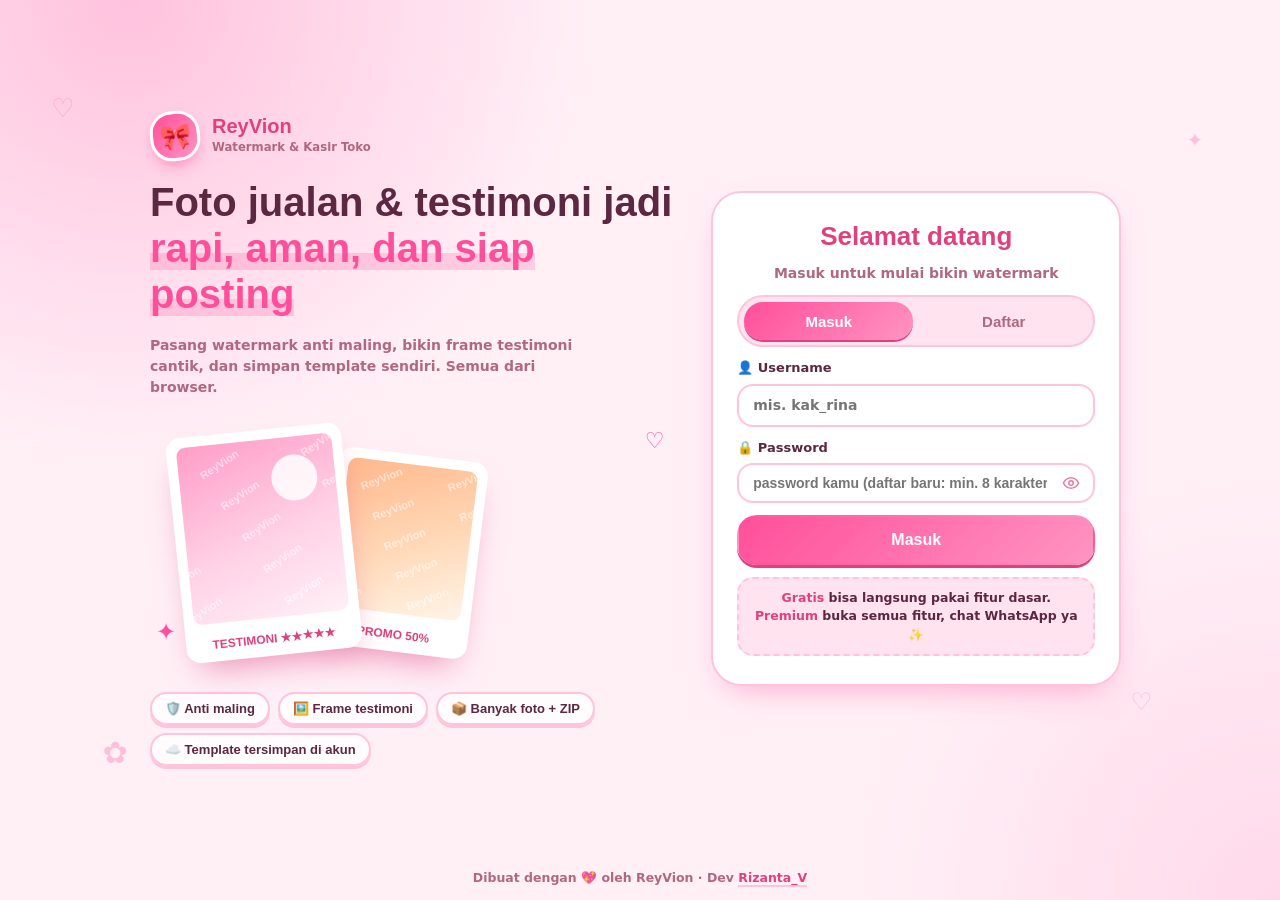
<file: watermark.html>
<!DOCTYPE html>
<html lang="id">
<head>
<meta charset="utf-8">
<meta name="viewport" content="width=device-width, initial-scale=1, viewport-fit=cover">
<meta http-equiv="Content-Security-Policy" content="default-src 'self'; script-src 'self' 'unsafe-inline' https://cdn.jsdelivr.net; style-src 'self' 'unsafe-inline' https://fonts.googleapis.com; font-src https://fonts.gstatic.com data:; img-src 'self' data: blob:; media-src 'self' blob:; connect-src 'self' https://script.google.com https://script.googleusercontent.com; object-src 'none'; base-uri 'self'; form-action 'self'">
<meta name="theme-color" content="#ff7eb6">
<link rel="icon" href="data:image/svg+xml,%3Csvg xmlns=%27http://www.w3.org/2000/svg%27 viewBox=%270 0 100 100%27%3E%3Ctext y=%27.9em%27 font-size=%2790%27%3E%F0%9F%8E%80%3C/text%3E%3C/svg%3E">
<title>Watermark · ReyVion</title>
<link rel="preconnect" href="https://fonts.googleapis.com">
<link rel="preconnect" href="https://fonts.gstatic.com" crossorigin>
<link href="https://fonts.googleapis.com/css2?family=Fredoka:wght@400;600;700&family=Nunito:wght@600;700;800&family=Pacifico&family=Lobster&family=Bangers&family=Caveat:wght@700&family=Dancing+Script:wght@700&family=Montserrat:wght@700&family=Playfair+Display:wght@700&family=Baloo+2:wght@700&family=Permanent+Marker&family=Oswald:wght@600&family=Chewy&family=Righteous&family=Satisfy&display=swap" rel="stylesheet">
<link rel="stylesheet" href="style.css">
<link rel="stylesheet" href="auth.css">
<link rel="stylesheet" href="theme.css">
<link rel="stylesheet" href="announce.css">
<link rel="stylesheet" href="ios-fix.css">
<link rel="stylesheet" href="help.css">
<script src="theme.js"></script>
</head>
<body class="gated">
<div class="blob b1"></div><div class="blob b2"></div>
<div class="deco" aria-hidden="true"><i>♡</i><i>✦</i><i>✿</i><i>♡</i><i>✦</i><i>♡</i></div>

<div class="app">
  <header class="top">
    <div class="mark" id="hLogo"></div>
    <div class="ttl"><h1>ReyVion</h1><p>Watermark &amp; Frame</p></div>
    <div class="hb">
      <button class="ib" id="un" data-i="undo" aria-label="Undo (Ctrl+Z)" title="Undo (Ctrl+Z)" disabled></button>
      <button class="ib" id="re" data-i="redo" aria-label="Redo (Ctrl+Y)" title="Redo (Ctrl+Y)" disabled></button>
      <button class="ib" id="th" aria-label="Tema & pengaturan" title="Tema & pengaturan"><svg class="svi" viewBox="0 0 24 24" fill="none" stroke="currentColor" stroke-width="2" stroke-linecap="round" stroke-linejoin="round" aria-hidden="true" focusable="false"><circle cx="13.5" cy="6.5" r="1" fill="currentColor" stroke="none"/><circle cx="17.5" cy="10.5" r="1" fill="currentColor" stroke="none"/><circle cx="8.5" cy="7.5" r="1" fill="currentColor" stroke="none"/><circle cx="6.5" cy="12.5" r="1" fill="currentColor" stroke="none"/><path d="M12 2C6.5 2 2 6.5 2 12s4.5 10 10 10c.93 0 1.65-.75 1.65-1.69 0-.44-.18-.83-.44-1.12-.29-.29-.44-.65-.44-1.13a1.64 1.64 0 0 1 1.67-1.67h2c3.05 0 5.55-2.5 5.55-5.55C21.97 6.01 17.46 2 12 2z"/></svg></button>
      <a class="ib" id="tk" href="index.html" aria-label="Kasir &amp; Rekap Toko" title="Kasir &amp; Rekap Toko"><svg class="svi" viewBox="0 0 24 24" fill="none" stroke="currentColor" stroke-width="2" stroke-linecap="round" stroke-linejoin="round" aria-hidden="true" focusable="false"><path d="M4 2v20l2-1 2 1 2-1 2 1 2-1 2 1 2-1 2 1V2l-2 1-2-1-2 1-2-1-2 1-2-1-2 1Z"/><path d="M16 8h-6a2 2 0 1 0 0 4h4a2 2 0 1 1 0 4H8"/><path d="M12 17.5v-11"/></svg></a>
    </div>
  </header>

  <main class="stage">
    <div class="cv"><canvas id="cv"></canvas></div>
    <div class="strip" id="strip" hidden></div>
    <div class="bar">
      <label class="btn" title="Pilih foto (boleh banyak sekaligus)"><span data-i="camera"></span><em>Foto</em><input type="file" id="photo" accept="image/*" multiple hidden></label>
      <button class="btn" id="pv" title="Preview layar penuh"><span data-i="eye"></span><em>Preview</em></button>
      <select id="fmt" aria-label="Format file"><option value="png">PNG</option><option value="jpeg">JPG</option><option value="webp">WebP</option></select>
      <button class="btn pri" id="dl"><span data-i="download"></span><em>Download</em></button>
      <button class="btn" id="cp" hidden title="Salin ke clipboard"><span data-i="copy"></span><em>Salin</em></button>
      <button class="btn" id="sh" hidden title="Bagikan"><span data-i="share"></span></button>
    </div>
  </main>

  <nav class="tabs" id="tabs"></nav>
  <section class="secs" id="secs"><div class="subs" id="subs"></div><div class="panes" id="panes"></div></section>
</div>

<input type="file" id="photoRep" accept="image/*" hidden>
<div id="toast" role="status"></div>
<script src="config.js"></script>
<script src="api.js"></script>
<script src="icons.js"></script>
<script src="auth.js"></script>
<script src="announce.js"></script>
<script src="script.js"></script>
<script src="settings.js"></script>
<script src="help.js"></script>
</body>
</html>
</file>
<file: style.css>
/* ===== Warna: semua keluarga pink / rose (tanpa ungu & oranye) ===== */
:root{
  --bg:#fff0f6;--panel:rgba(255,255,255,.82);--solid:#fff;
  --ink:#5c2740;--mut:#b0687f;--p:#ff4f9a;--p2:#ff94c2;--pd:#e0407f;--soft:#ffe3ef;--line:#ffc4dc;--dot:rgba(255,79,154,.14);
  --shadow:0 14px 34px -16px rgba(255,79,154,.55);--chunk:0 3px 0 var(--line);--chunkp:0 3px 0 #e0407f;color-scheme:light;
  --heart:url("data:image/svg+xml,%3Csvg xmlns='http://www.w3.org/2000/svg' viewBox='0 0 24 24'%3E%3Cpath d='M12 21.35l-1.45-1.32C5.4 15.36 2 12.28 2 8.5 2 5.42 4.42 3 7.5 3c1.74 0 3.41.81 4.5 2.09C13.09 3.81 14.76 3 16.5 3 19.58 3 22 5.42 22 8.5c0 3.78-3.4 6.86-8.55 11.54L12 21.35z' fill='%23ff4f9a' stroke='%23fff' stroke-width='2.2' stroke-linejoin='round' paint-order='stroke'/%3E%3C/svg%3E");
  --heart-s:url("data:image/svg+xml,%3Csvg xmlns='http://www.w3.org/2000/svg' viewBox='0 0 24 24'%3E%3Cpath d='M12 21.35l-1.45-1.32C5.4 15.36 2 12.28 2 8.5 2 5.42 4.42 3 7.5 3c1.74 0 3.41.81 4.5 2.09C13.09 3.81 14.76 3 16.5 3 19.58 3 22 5.42 22 8.5c0 3.78-3.4 6.86-8.55 11.54L12 21.35z' fill='%23ff4f9a'/%3E%3C/svg%3E");
  --arrow:url("data:image/svg+xml,%3Csvg xmlns='http://www.w3.org/2000/svg' viewBox='0 0 24 24' fill='none' stroke='%23ff4f9a' stroke-width='3.2' stroke-linecap='round' stroke-linejoin='round'%3E%3Cpath d='M6 9l6 6 6-6'/%3E%3C/svg%3E");
}
@media(prefers-color-scheme:dark){:root:not([data-theme="light"]){--bg:#2a1019;--panel:rgba(66,24,42,.84);--solid:#4a1c31;--ink:#ffe4ee;--mut:#e6a3bb;--pd:#ff8fc0;--soft:#5e2238;--line:#7d3355;--dot:rgba(255,143,192,.1);--chunk:0 3px 0 #2a1019;color-scheme:dark}}
:root[data-theme="dark"]{--bg:#2a1019;--panel:rgba(66,24,42,.84);--solid:#4a1c31;--ink:#ffe4ee;--mut:#e6a3bb;--pd:#ff8fc0;--soft:#5e2238;--line:#7d3355;--dot:rgba(255,143,192,.1);--chunk:0 3px 0 #2a1019;color-scheme:dark}

[hidden]{display:none!important}
*{box-sizing:border-box;-webkit-tap-highlight-color:transparent}
html,body{height:100%;margin:0;width:100%;overflow-x:hidden}
body{overscroll-behavior:none;font:700 14px/1.4 Nunito,system-ui,sans-serif;color:var(--ink);overflow:hidden;
  background-color:var(--bg);background-image:radial-gradient(var(--dot) 1.6px,transparent 1.8px);background-size:24px 24px}
h1,h4{font-family:Fredoka,sans-serif;margin:0}
small{color:var(--mut);font-weight:700}
.i{width:18px;height:18px;fill:none;stroke:currentColor;stroke-width:2.2;stroke-linecap:round;stroke-linejoin:round;flex:none}
:focus-visible{outline:3px solid rgba(255,79,154,.4);outline-offset:2px}

/* latar: blob pink + hiasan melayang */
.blob{position:fixed;width:46vmax;height:46vmax;border-radius:50%;filter:blur(80px);opacity:.55;pointer-events:none;z-index:-1;animation:drift 18s ease-in-out infinite alternate}
.b1{background:#ffa6cc;top:-16vmax;left:-12vmax}
.b2{background:#ffc9db;bottom:-18vmax;right:-12vmax;animation-delay:-9s}
@media(prefers-color-scheme:dark){:root:not([data-theme="light"]) .blob{opacity:.22}}
:root[data-theme="dark"] .blob{opacity:.22}
@keyframes drift{to{transform:translate(6vmax,4vmax) scale(1.12)}}
.deco{position:fixed;inset:0;z-index:0;pointer-events:none;overflow:hidden}
.deco i{position:absolute;font-style:normal;color:var(--p);opacity:.28;animation:float 6s ease-in-out infinite}
.deco i:nth-child(1){left:3%;top:14%;font-size:22px}
.deco i:nth-child(2){left:47%;top:3%;font-size:16px;animation-delay:-2s}
.deco i:nth-child(3){right:3%;top:30%;font-size:26px;animation-delay:-4s}
.deco i:nth-child(4){left:6%;bottom:12%;font-size:28px;animation-delay:-1s}
.deco i:nth-child(5){right:35%;bottom:4%;font-size:18px;animation-delay:-3s}
.deco i:nth-child(6){right:2%;bottom:14%;font-size:20px;animation-delay:-5s}
@keyframes float{50%{transform:translateY(-10px) rotate(12deg);opacity:.5}}

/* ===== Kerangka: desktop 2 kolom, HP 1 kolom ===== */
.app{position:relative;z-index:1;height:100vh;height:100dvh;max-width:1320px;margin:auto;display:grid;gap:12px;
  padding:calc(12px + env(safe-area-inset-top,0px)) 12px calc(12px + env(safe-area-inset-bottom,0px));
  grid-template-columns:minmax(0,1fr) 420px;grid-template-rows:auto auto minmax(0,1fr);
  grid-template-areas:"head head" "stage tabs" "stage secs"}
.top{grid-area:head}.stage{grid-area:stage}.tabs{grid-area:tabs}.secs{grid-area:secs}
.top,.stage,.tabs,.secs{min-width:0;background:var(--panel);backdrop-filter:blur(12px);-webkit-backdrop-filter:blur(12px);border:2.5px solid var(--line);border-radius:26px;box-shadow:var(--shadow)}

.top{display:flex;align-items:center;gap:12px;padding:10px 14px}
.mark{width:44px;height:44px;border-radius:16px;background:linear-gradient(135deg,var(--p),var(--p2));display:grid;place-items:center;color:#fff;overflow:hidden;flex:none;border:3px solid #fff;box-shadow:0 5px 12px -4px rgba(255,79,154,.7);transform:rotate(-6deg);transition:transform .3s cubic-bezier(.3,1.6,.5,1)}
.mark:hover{transform:rotate(6deg) scale(1.08)}
.mark img{width:100%;height:100%;object-fit:cover}
.mark .i{width:22px;height:22px}
.ttl{min-width:0}.ttl h1,.ttl p{white-space:nowrap;overflow:hidden;text-overflow:ellipsis}
.ttl h1{font-size:22px;line-height:1.1;background:linear-gradient(90deg,var(--p),#ff7eb6);-webkit-background-clip:text;background-clip:text;color:transparent}
.ttl p{margin:1px 0 0;color:var(--pd);font:400 13px/1.3 Pacifico,Fredoka,cursive}
.ttl p::after{content:" ♡"}
.hb{margin-left:auto;display:flex;gap:7px;flex:none}
.ib{width:40px;height:40px;border-radius:50%;border:2.5px solid var(--line);background:var(--solid);color:var(--pd);box-shadow:var(--chunk);display:grid;place-items:center;cursor:pointer;transition:transform .15s,opacity .2s,box-shadow .15s}
.ib:hover{transform:translateY(-2px)}
.ib:active{transform:translateY(2px);box-shadow:0 1px 0 var(--line)}
.ib:disabled{opacity:.35;pointer-events:none}

/* ===== Preview ===== */
.stage{display:flex;flex-direction:column;gap:10px;padding:10px;min-height:0;animation:pop .6s cubic-bezier(.3,1.4,.5,1) both}
.cv{position:relative;overflow:hidden;flex:1;min-height:0;border-radius:20px;border:3px dashed var(--line);background:repeating-conic-gradient(var(--soft) 0 25%,var(--solid) 0 50%) 0 0/18px 18px}
canvas{position:absolute;inset:6px;display:block;width:calc(100% - 12px);height:calc(100% - 12px);object-fit:contain;filter:drop-shadow(0 8px 14px rgba(224,64,127,.3))}
.bar{display:flex;gap:8px}
.btn,select{display:inline-flex;align-items:center;justify-content:center;gap:7px;height:44px;padding:0 15px;font:inherit;font-family:Fredoka,Nunito,sans-serif;font-weight:600;font-size:14px;color:var(--ink);background:var(--solid);border:2.5px solid var(--line);border-radius:18px;box-shadow:var(--chunk);cursor:pointer;white-space:nowrap;transition:transform .15s,box-shadow .15s}
.btn em{font-style:normal}
.btn .i{color:var(--p)}
.btn:hover{transform:translateY(-2px);box-shadow:0 5px 0 var(--line)}
.btn:active{transform:translateY(2px);box-shadow:0 1px 0 var(--line)}
.btn.pri{flex:1;color:#fff;border-color:transparent;background:linear-gradient(135deg,var(--p),var(--p2));box-shadow:var(--chunkp)}
.btn.pri .i{color:#fff}
.btn.pri:hover{box-shadow:0 5px 0 #e0407f}
.btn.pri:active{box-shadow:0 1px 0 #e0407f}
select{padding:0 30px 0 12px;appearance:none;-webkit-appearance:none;background:var(--solid) var(--arrow) right 10px center/12px no-repeat}
.f select,.f input[type=text],.f textarea{width:100%;height:auto;padding:10px 14px;border-radius:16px;font-weight:700;box-shadow:none}
.f select{padding-right:34px;font-family:Nunito,sans-serif}

/* ===== Menu utama (5 tombol, semua kelihatan, tanpa scroll) ===== */
.tabs{display:grid;grid-template-columns:repeat(5,minmax(0,1fr));gap:5px;padding:6px}
.tabs button{display:grid;justify-items:center;gap:3px;padding:8px 2px;font:600 11.5px Fredoka,Nunito,sans-serif;color:var(--mut);background:none;border:0;border-radius:20px;cursor:pointer;transition:background .2s,color .2s,transform .15s}
.tabs button .i{width:22px;height:22px}
.tabs button:hover{background:var(--soft)}
.tabs button.on{color:#fff;background:linear-gradient(135deg,var(--p),var(--p2));box-shadow:var(--chunkp)}
.tabs button.on .i{animation:wob .5s cubic-bezier(.3,1.6,.5,1)}
.tabs button:active{transform:scale(.92)}
@keyframes wob{30%{transform:scale(1.3) rotate(-10deg)}60%{transform:scale(.95) rotate(6deg)}}

/* sub-menu di dalam panel */
.subs{display:flex;gap:6px;padding:12px 12px 0;flex:none}
.subs button{flex:1;min-width:0;height:34px;padding:0 6px;font:600 12.5px Fredoka,Nunito,sans-serif;color:var(--ink);background:var(--solid);border:2px solid var(--line);border-radius:99px;cursor:pointer;transition:transform .15s}
.subs button.on{color:#fff;border-color:transparent;background:linear-gradient(135deg,var(--p),var(--p2));box-shadow:0 2px 0 #e0407f}
.subs button:active{transform:scale(.94)}

/* ===== Isi panel ===== */
.secs{display:flex;flex-direction:column;min-height:0;overflow:hidden}
.panes{flex:1;min-height:0;overflow:auto;overflow-x:hidden;padding:14px;overscroll-behavior:contain;scrollbar-width:thin;scrollbar-color:var(--line) transparent}
.panes::-webkit-scrollbar{width:8px}.panes::-webkit-scrollbar-thumb{background:var(--line);border-radius:9px}
.sec{display:none;gap:13px;align-content:start}
.sec.on{display:grid;animation:fade .25s}
h4{font-size:15px;color:var(--pd);margin-top:4px}
h4::before{content:"♡";margin-right:6px}
.f{display:grid;gap:6px}
.f>span{display:flex;justify-content:space-between;gap:8px;font-size:13px;overflow-wrap:anywhere}
.f>span b{flex:none;color:var(--pd);background:var(--soft);padding:0 9px;border-radius:99px;font-family:Fredoka,sans-serif;font-weight:600}
.grp{display:grid;gap:13px}
.note{padding:10px 14px;background:var(--soft);border:2px dashed var(--line);border-radius:16px;font-size:12px;line-height:1.45;color:var(--mut);font-weight:700;overflow-wrap:anywhere}
.note:empty{display:none}
.sec>.btn,.grp>.btn{width:100%;height:auto;min-height:44px;padding-top:8px;padding-bottom:8px;white-space:normal;text-align:center}
.sec small{overflow-wrap:anywhere}
input[type=text],textarea{font:inherit;color:var(--ink);background:var(--solid);border:2.5px solid var(--line)}
input[type=text]:focus,textarea:focus,select:focus{border-color:var(--p);outline:none;box-shadow:0 0 0 4px rgba(255,79,154,.18)}
input[type=color]{width:100%;height:44px;padding:4px;background:var(--solid);border:2.5px solid var(--line);border-radius:16px;cursor:pointer}
input[type=range]{width:100%;height:30px;appearance:none;-webkit-appearance:none;background:none;accent-color:var(--p);cursor:pointer}
input[type=range]::-webkit-slider-runnable-track{height:9px;border-radius:9px;background:linear-gradient(90deg,var(--line),var(--soft));box-shadow:inset 0 1px 2px rgba(224,64,127,.2)}
input[type=range]::-webkit-slider-thumb{appearance:none;-webkit-appearance:none;width:30px;height:30px;margin-top:-10.5px;border:0;background:var(--heart) center/contain no-repeat;filter:drop-shadow(0 2px 2px rgba(224,64,127,.45));transition:transform .15s}
input[type=range]:active::-webkit-slider-thumb{transform:scale(1.2)}
input[type=range]::-moz-range-track{height:9px;border-radius:9px;background:linear-gradient(90deg,var(--line),var(--soft))}
input[type=range]::-moz-range-thumb{width:28px;height:28px;border:0;background:var(--heart) center/contain no-repeat}
.chk{display:flex;justify-content:space-between;align-items:center;gap:10px;padding:11px 14px;background:var(--soft);border:2px solid var(--line);border-radius:18px;cursor:pointer}
.chk input{appearance:none;-webkit-appearance:none;flex:none;width:48px;height:28px;border-radius:99px;background:var(--line);position:relative;transition:background .2s;cursor:pointer}
.chk input::after{content:"";position:absolute;top:3px;left:3px;width:22px;height:22px;border-radius:50%;background:#fff var(--heart-s) center/12px no-repeat;box-shadow:0 2px 4px rgba(224,64,127,.35);transition:transform .25s cubic-bezier(.3,1.6,.5,1)}
.chk input:checked{background:linear-gradient(135deg,var(--p),var(--p2))}
.chk input:checked::after{transform:translateX(20px)}

.chips{display:flex;flex-wrap:wrap;gap:7px}
.chips button,.pre button{height:38px;padding:0 14px;font:inherit;font-weight:700;color:var(--ink);background:var(--solid);border:2px solid var(--line);border-radius:99px;cursor:pointer;transition:transform .15s,background .2s}
.chips button.on,.pos button.on{color:#fff;border-color:transparent;background:linear-gradient(135deg,var(--p),var(--p2));box-shadow:0 2px 0 #e0407f}
.chips button:active,.pos button:active,.pre button:active{transform:scale(.93)}
.chips.em button{width:48px;height:48px;padding:0;font-size:23px;border-radius:50%}
.pos{display:grid;grid-template-columns:repeat(3,54px);gap:7px;justify-content:center}
.pos button{height:46px;display:grid;padding:9px;background:var(--solid);color:var(--mut);border:2px solid var(--line);border-radius:16px;cursor:pointer}
.pos button span{width:9px;height:9px;border-radius:50%;background:currentColor}
.pos button.on{color:#fff}
.pre{display:grid;grid-template-columns:1fr 1fr;gap:8px}
.pre button{height:46px;text-align:left;border-radius:18px;background:var(--soft);font-family:Fredoka,Nunito,sans-serif;font-weight:600}
.pre button::before{content:"♡";color:var(--p);margin-right:7px}
.tpls{display:grid;gap:6px}
.tpl{display:flex;gap:6px;align-items:center;padding:6px 6px 6px 14px;background:var(--soft);border:2px solid var(--line);border-radius:18px}
.tpl span{flex:1;overflow:hidden;text-overflow:ellipsis;white-space:nowrap}
.tpl .btn{height:34px;padding:0 12px;border-radius:14px;box-shadow:none}

/* ===== Banyak testi: strip thumbnail & daftar ===== */
.strip{display:flex;gap:7px;flex:none;overflow-x:auto;overflow-y:hidden;padding:3px 3px 5px;overscroll-behavior-x:contain;scrollbar-width:thin;scrollbar-color:var(--line) transparent}
.th{position:relative;flex:none;width:50px;height:50px;padding:0;overflow:hidden;display:grid;place-items:center;color:var(--p);background:var(--solid);border:2.5px solid var(--line);border-radius:15px;cursor:pointer;transition:transform .15s}
.th img{width:100%;height:100%;object-fit:cover;display:block}
.th b{position:absolute;right:2px;bottom:2px;min-width:18px;padding:0 4px;border-radius:99px;font:600 11px/17px Fredoka,sans-serif;text-align:center;color:#fff;background:var(--p)}
.th.on{border-color:var(--p);box-shadow:0 0 0 3px rgba(255,79,154,.3)}
.th.add{border-style:dashed;background:var(--soft)}
.th:active{transform:scale(.92)}
.items{display:grid;gap:6px}
.it{display:flex;gap:5px;align-items:center;padding:5px;background:var(--soft);border:2px solid var(--line);border-radius:18px}
.it.on{border-color:var(--p);background:var(--solid);box-shadow:0 0 0 3px rgba(255,79,154,.18)}
.itm{flex:1;min-width:0;display:flex;align-items:center;gap:10px;padding:0;text-align:left;font:inherit;color:inherit;background:none;border:0;cursor:pointer}
.itm img{width:42px;height:42px;flex:none;object-fit:cover;border-radius:12px;border:2px solid #fff}
.itm span{min-width:0;display:grid}
.itm b,.itm small{display:block;overflow:hidden;text-overflow:ellipsis;white-space:nowrap}
.mini{width:32px;height:32px;flex:none;display:grid;place-items:center;padding:0;color:var(--pd);background:var(--solid);border:2px solid var(--line);border-radius:50%;cursor:pointer}
.mini .i{width:15px;height:15px}
.mini:disabled{opacity:.3;pointer-events:none}
.empty{padding:16px;text-align:center;color:var(--mut);border:2px dashed var(--line);border-radius:18px}
.grp2{display:grid;grid-template-columns:1fr 1fr;gap:8px}
.grp2>.btn{width:100%;padding:0 10px}
.btn:disabled{opacity:.45;pointer-events:none}

/* ===== Preview layar penuh, toast, partikel ===== */
.ov{position:fixed;inset:0;z-index:50;display:flex;flex-direction:column;background:rgba(70,14,40,.92);animation:fade .25s}
.ovs{flex:1;min-height:0;display:flex;overflow:auto;overscroll-behavior:contain;-webkit-overflow-scrolling:touch;touch-action:pan-x pan-y pinch-zoom;
  padding:calc(64px + env(safe-area-inset-top,0px)) 16px calc(16px + env(safe-area-inset-bottom,0px));scrollbar-width:thin;scrollbar-color:var(--line) transparent}
.ovs img{display:block;flex:none;margin:auto;max-width:100%;max-height:calc(100vh - 84px - env(safe-area-inset-top,0px) - env(safe-area-inset-bottom,0px));
  max-height:calc(100dvh - 84px - env(safe-area-inset-top,0px) - env(safe-area-inset-bottom,0px));object-fit:contain;border-radius:20px;border:4px solid #fff;background:#fff;cursor:zoom-in;animation:pop .4s cubic-bezier(.3,1.5,.5,1)}
.ovs.z img{max-width:none;max-height:none;height:auto;cursor:zoom-out}
.ov.ld .ovs{opacity:.35}
.ovt{position:absolute;top:0;left:0;right:0;z-index:2;display:flex;align-items:center;justify-content:space-between;gap:10px;padding:calc(12px + env(safe-area-inset-top,0px)) 14px 0;pointer-events:none}
.ovt>*{pointer-events:auto}
.ovc{padding:6px 14px;border-radius:99px;color:#fff;font:600 13px Fredoka,Nunito,sans-serif;background:rgba(0,0,0,.3)}
.ovt .btn,.ovn{width:44px;padding:0;border-radius:50%}
.ovn{position:absolute;top:50%;z-index:2;margin-top:-22px}.ovn.l{left:10px}.ovn.r{right:10px}
.ov.out{opacity:0;transition:opacity .25s}
#toast{position:fixed;left:50%;bottom:calc(88px + env(safe-area-inset-bottom,0px));z-index:60;max-width:90vw;padding:11px 20px;border-radius:99px;font:600 14px Fredoka,Nunito,sans-serif;color:#fff;background:linear-gradient(135deg,var(--p),var(--p2));border:2.5px solid #fff;box-shadow:0 8px 20px -6px rgba(224,64,127,.7);transform:translate(-50%,40px);opacity:0;transition:.3s cubic-bezier(.3,1.5,.5,1);pointer-events:none}
#toast::before{content:"♡ "}
#toast.on{transform:translate(-50%,0);opacity:1}
.pt{position:fixed;z-index:70;pointer-events:none;font-style:normal;font-weight:900;line-height:1;transition:transform .9s cubic-bezier(.2,.8,.3,1),opacity .9s}
.pop{animation:pop .45s cubic-bezier(.3,1.6,.5,1)}
@keyframes pop{from{transform:scale(.94);opacity:.4}}
@keyframes fade{from{opacity:0}}

/* ===== HP: preview di atas, panel di tengah, menu di bawah ===== */
@media(max-width:899px){
  .app{grid-template-columns:minmax(0,1fr);gap:8px;padding:calc(8px + env(safe-area-inset-top,0px)) 8px calc(8px + env(safe-area-inset-bottom,0px));
    grid-template-rows:auto minmax(0,42fr) minmax(0,58fr) auto;grid-template-areas:"head" "stage" "secs" "tabs"}
  .top,.stage,.tabs,.secs{border-radius:22px;border-width:2px}
  .top{padding:8px 12px}.mark{width:38px;height:38px;border-radius:14px}.ttl p{display:none}.ttl h1{font-size:19px}
  .stage{padding:8px;gap:8px}
  .bar .btn:not(.pri) em{display:none}
  .bar .btn{padding:0 12px}
  .tabs{padding:5px}
  .tabs button{padding:7px 2px 6px;font-size:11px}
  .app.multi{grid-template-rows:auto minmax(0,48fr) minmax(0,52fr) auto}
  .th{width:42px;height:42px;border-radius:13px}
  .hb{gap:5px}.ib{width:36px;height:36px}
  .subs{padding:10px 10px 0}.subs button{height:32px}
  .panes{padding:12px}
  input[type=text],textarea,select{font-size:16px}
  .bar{min-width:0}.bar .btn{padding:0 11px}.bar select{min-width:0;max-width:80px;padding:0 24px 0 10px;background-position:right 8px center}
  .bar .btn.pri{min-width:0}
  .chips button{height:36px;padding:0 12px}
  #cp{display:none!important}
  #toast{bottom:calc(84px + env(safe-area-inset-bottom,0px))}
  .pre{grid-template-columns:1fr}
  .deco i:nth-child(n+4){display:none}
}
@media(max-width:899px) and (max-height:620px){.app,.app.multi{grid-template-rows:auto minmax(0,50fr) minmax(0,50fr) auto}}
@media(prefers-reduced-motion:reduce){*{animation:none!important;transition:none!important}}

/* ===== v31: ikon SVG menggantikan emoji di tombol (lihat icons.js) ===== */
.svi{width:1.2em;height:1.2em;flex:none;display:inline-block;vertical-align:-.24em;pointer-events:none}
.svi.sm{width:1em;height:1em}
.chips button,#stTabs button,.an-more,.an-tl button,.an-tag{display:inline-flex;align-items:center;justify-content:center;gap:6px}
.an-tag{gap:5px}
.chips button em{margin-left:0}
.ib .svi{width:20px;height:20px}
.mx,.an-x,.eye{display:grid;place-items:center;padding:0;line-height:1}
.mx .svi,.an-x .svi{width:16px;height:16px}
.eye{color:var(--pd)}.eye .svi{width:18px;height:18px}
.upg .svi{width:1.15em;height:1.15em}
.atop-acts .svi{width:20px;height:20px}
.bnav button i{display:flex;align-items:center;justify-content:center}
.bnav button i .svi{width:1.1em;height:1.1em;vertical-align:0}
.todo-i i,.qa-b i{display:flex;align-items:center;justify-content:center;color:var(--p)}
.todo-i i .svi,.qa-b i .svi{width:1.05em;height:1.05em;vertical-align:0}
.todo-i s{display:flex;align-items:center}.todo-i s .svi{width:20px;height:20px;vertical-align:0}
.an-tb i .svi{width:20px;height:20px;vertical-align:0;color:var(--ac)}
.an-tag .svi{width:1.05em;height:1.05em;vertical-align:0}
.fbi .svi{width:22px;height:22px;vertical-align:0}
.hbm .svi{width:20px;height:20px}

/* v31 — kasir, toko, akun, bantuan */
#vt .ic,#dvt .ic,.tk-seg button .ic{display:inline-flex;align-items:center;justify-content:center}
#vt .ic .svi,#dvt .ic .svi,.tk-seg button .ic .svi{width:1em;height:1em;vertical-align:0}
[data-ps] .svi,[data-kstab] .svi,[data-ivprev] .svi,button.ak-ch .svi{margin-right:6px;vertical-align:-.22em}
.ak-i .svi{width:18px;height:18px;vertical-align:0}
.hlp-fab .hlp-ic{display:inline-flex}.hlp-fab .hlp-ic .svi{vertical-align:0}
.hlp-ce{display:inline-flex}.hlp-ce .svi{width:1em;height:1em;vertical-align:0;margin:0}
.hlp-chk{display:grid;place-items:center;padding:0}.hlp-chk .svi{width:14px;height:14px;vertical-align:0;margin:0}
.tk-tile i{display:grid;place-items:center}.tk-tile i .svi{width:30px;height:30px;vertical-align:0;margin:0;color:var(--p)}
</file>
<file: auth.css>
/* ===== Login, jendela unlock, akun, dan kunci premium ===== */
body.gated .app,body.gated .adm{filter:blur(8px);pointer-events:none;user-select:none}
.mcard,.gcard{position:relative;width:min(400px,100%);display:grid;gap:12px;padding:26px 22px;text-align:center;background:var(--solid);border:2.5px solid var(--line);border-radius:30px;box-shadow:var(--shadow);animation:gin .5s cubic-bezier(.3,1.4,.5,1)}
@keyframes gin{from{opacity:0;transform:translateY(24px) scale(.94)}}
.gcard h2,.mcard h3{margin:0;font:700 24px Fredoka,sans-serif;color:var(--pd)}
.mcard h3{font-size:21px}
.gsub{margin:0;color:var(--mut);font-weight:700}
.gmark,.mico{width:62px;height:62px;margin:0 auto;border-radius:22px;display:grid;place-items:center;font-size:30px;background:linear-gradient(135deg,var(--p),var(--p2));border:3px solid #fff;box-shadow:0 8px 16px -6px rgba(255,79,154,.7);transform:rotate(-6deg);animation:wob 3s ease-in-out infinite}
@keyframes wob{50%{transform:rotate(6deg) scale(1.06)}}
.gload{display:flex;gap:10px;align-items:center;justify-content:center;padding:14px;color:var(--mut)}
.spin{width:20px;height:20px;border-radius:50%;border:3px solid var(--line);border-top-color:var(--p);animation:spn .8s linear infinite}
@keyframes spn{to{transform:rotate(360deg)}}
#gform,#gretry{display:grid;gap:12px;text-align:left}
.seg{display:grid;grid-template-columns:1fr 1fr;gap:6px;padding:5px;background:var(--soft);border-radius:99px;border:2px solid var(--line)}
.seg button{height:38px;border:0;border-radius:99px;background:none;font:600 15px Fredoka,sans-serif;color:var(--mut);cursor:pointer;transition:.2s}
.seg button.on{color:#fff;background:linear-gradient(135deg,var(--p),var(--p2));box-shadow:0 2px 0 #e0407f}
input[type=password],input[type=number],input[type=search]{width:100%;padding:10px 14px;border-radius:16px;font:700 14px Nunito,sans-serif;color:var(--ink);background:var(--solid);border:2.5px solid var(--line)}
input[type=password]:focus,input[type=number]:focus,input[type=search]:focus{border-color:var(--p);outline:none;box-shadow:0 0 0 4px rgba(255,79,154,.18)}
.gate input[type=text]{width:100%}
.gerr{display:none;padding:9px 13px;border-radius:14px;background:#ffe1e8;color:#b0204d;font-weight:800;font-size:13px}
.gerr.on{display:block}
:root[data-theme="dark"] .gerr{background:#5a1f36;color:#ffc2d4}
.wide{width:100%;flex:none}
.btn.wide.pri{flex:none}
a.btn{text-decoration:none}
.gnote{text-align:center;line-height:1.35}
.demo{padding:8px 12px;border-radius:14px;background:var(--soft);border:2px dashed var(--line);color:var(--pd);font-size:12px;font-weight:800;line-height:1.5}
.mdl{position:fixed;inset:0;z-index:110;display:grid;place-items:center;padding:20px;background:rgba(70,14,40,.55);backdrop-filter:blur(4px);animation:fade .2s}
.mdl[hidden]{display:none}
.mx{position:absolute;top:12px;right:12px;width:34px;height:34px;border-radius:50%;border:2px solid var(--line);background:var(--soft);color:var(--pd);cursor:pointer;font-weight:800}
.pl{list-style:none;margin:0;padding:0;display:grid;gap:7px;text-align:left}
.pl li{padding:8px 12px 8px 36px;border-radius:14px;background:var(--soft);font-size:13px;position:relative}
.pl li::before{content:"✦";position:absolute;left:13px;color:var(--p)}
.pill{margin:0 auto;padding:4px 14px;border-radius:99px;background:var(--soft);color:var(--mut);font:600 14px Fredoka,sans-serif;border:2px solid var(--line)}
.pill.on{color:#fff;background:linear-gradient(135deg,var(--p),var(--p2));border-color:transparent}
.av{width:28px;height:28px;border-radius:50%;display:grid;place-items:center;font:700 14px Fredoka,sans-serif;color:#fff;background:linear-gradient(135deg,var(--p),var(--p2))}
.av.big{width:64px;height:64px;font-size:28px;margin:0 auto;border:3px solid #fff;box-shadow:0 8px 16px -6px rgba(255,79,154,.7)}
.um{position:relative;overflow:visible}
.um .pro{position:absolute;right:-6px;bottom:-5px;padding:0 5px;border-radius:99px;font:700 9px/15px Fredoka,sans-serif;font-style:normal;color:#fff;background:var(--pd);border:2px solid var(--solid)}
/* kunci premium */
.lockbar{display:none;position:sticky;top:0;z-index:3;align-items:center;justify-content:space-between;gap:10px;padding:8px 8px 8px 14px;border-radius:18px;background:linear-gradient(135deg,var(--p),var(--p2));color:#fff;font:600 14px Fredoka,sans-serif;box-shadow:0 4px 0 #e0407f}
.lockbar button{height:32px;padding:0 14px;border:0;border-radius:99px;background:#fff;color:var(--pd);font:700 13px Fredoka,sans-serif;cursor:pointer}
.sec.lockd .lockbar{display:flex}
.sec.lockd>:not(.lockbar){opacity:.42;pointer-events:none;filter:saturate(.5)}
.lk::after{content:"🔒";font-size:.78em;margin-left:4px;font-style:normal}
[data-g].lk::after{position:absolute;top:2px;right:6px;margin:0;font-size:11px}
[data-g]{position:relative}

/* ===== Halaman login (baru) ===== */
.gate{position:fixed;inset:0;z-index:100;overflow:auto;display:grid;grid-template-rows:1fr auto;padding:max(18px,env(safe-area-inset-top)) 18px max(14px,env(safe-area-inset-bottom));
  background:radial-gradient(60vmax 60vmax at 10% 0%,#ffc2de 0,transparent 60%),radial-gradient(55vmax 55vmax at 100% 100%,#ffd9ea 0,transparent 60%),var(--bg)}
.gate[hidden]{display:none}
.fl{position:absolute;font-style:normal;color:var(--p);opacity:.3;animation:float 6s ease-in-out infinite;pointer-events:none}
.f1{left:4%;top:10%;font-size:26px}.f2{right:6%;top:14%;font-size:20px;animation-delay:-2s}.f3{left:8%;bottom:14%;font-size:30px;animation-delay:-4s}.f4{right:10%;bottom:20%;font-size:24px;animation-delay:-1s}
.gwrap{position:relative;z-index:1;width:min(980px,100%);margin:auto;display:grid;grid-template-columns:1.1fr .9fr;gap:30px;align-items:center}
.ghero{display:grid;gap:18px;text-align:left}
.gbrand{display:flex;gap:12px;align-items:center}
.gbrand .gmark{width:50px;height:50px;margin:0;font-size:25px;flex:none}
.gbrand b{display:block;font:700 20px Fredoka,sans-serif;color:var(--pd);line-height:1.1}
.gbrand small{font-weight:800}
.ghero h2{margin:0;font:700 clamp(26px,3.6vw,40px)/1.15 Fredoka,sans-serif;color:var(--ink)}
.ghero h2 em{font-style:normal;color:var(--p);background:linear-gradient(transparent 62%,rgba(255,79,154,.22) 0)}
.ghero p{margin:0;color:var(--mut);font-weight:700;max-width:46ch;line-height:1.5}
.gfeat{list-style:none;margin:0;padding:0;display:flex;flex-wrap:wrap;gap:8px}
.gfeat li{padding:7px 13px;border-radius:99px;background:var(--panel);border:2px solid var(--line);font:600 13px Fredoka,sans-serif;box-shadow:var(--chunk)}
/* kartu contoh hasil watermark */
.gshow{position:relative;height:250px;margin:4px 0}
.mock{position:absolute;width:176px;padding:10px 10px 38px;background:#fff;border-radius:14px;box-shadow:0 18px 34px -14px rgba(224,64,127,.6);animation:bobm 5s ease-in-out infinite}
.m1{left:26px;top:10px;transform:rotate(-6deg)}.m2{left:178px;top:34px;width:150px;transform:rotate(7deg);animation-delay:-2.5s}
@keyframes bobm{50%{translate:0 -9px}}
.mph{position:relative;height:178px;border-radius:9px;overflow:hidden;background:linear-gradient(160deg,#ff9ec8,#ffd1e6 55%,#fff0f6)}
.m2 .mph{height:150px;background:linear-gradient(160deg,#ffb88c,#ffd9b8 55%,#fff4e8)}
.msun{position:absolute;right:18px;top:18px;width:46px;height:46px;border-radius:50%;background:#fff;opacity:.85}
.mtile{position:absolute;inset:-40%;display:grid;grid-template-columns:repeat(3,1fr);gap:20px 8px;transform:rotate(-28deg);color:#fff;opacity:.55;font:600 11px Fredoka,sans-serif;white-space:nowrap;text-align:center}
.mcap{position:absolute;left:0;right:0;bottom:10px;text-align:center;font:700 12px Fredoka,sans-serif;color:var(--pd)}
.spark{position:absolute;font-style:normal;color:var(--p);animation:float 4s ease-in-out infinite}
.s1{left:6px;bottom:20px;font-size:24px}.s2{right:8px;top:6px;font-size:22px;animation-delay:-1.5s}
.gcard{width:100%;max-width:410px;margin:auto;justify-self:end;padding:28px 24px}
.gcard .sm2{width:54px;height:54px;font-size:26px;display:none}
.gcard h2{font-size:26px}
.pw{position:relative}.pw input{padding-right:46px}
.eye{position:absolute;right:6px;top:50%;transform:translateY(-50%);width:36px;height:36px;border:0;border-radius:50%;background:none;font-size:17px;cursor:pointer;opacity:.7}
.eye:hover{opacity:1}
.str{display:grid;grid-template-columns:1fr 1fr 1fr auto;gap:5px;align-items:center;margin-top:-4px}
.str i{height:6px;border-radius:9px;background:var(--line);transition:background .25s}
.str[data-n="1"] i:nth-child(-n+1){background:#ff9aa8}.str[data-n="2"] i:nth-child(-n+2){background:#ffb347}.str[data-n="3"] i{background:#3ecf9b}
.str em{font-style:normal;font-size:12px;font-weight:800;color:var(--mut);min-width:84px;text-align:right}
.btn.big{height:50px;font-size:16px;border-radius:20px}
.gperk{padding:10px 13px;border-radius:16px;background:var(--soft);border:2px dashed var(--line);font-size:12.5px;line-height:1.45;text-align:center;color:var(--ink)}
.gperk b{color:var(--pd)}
.gcred,.mcred{text-align:center;font-size:12.5px;font-weight:700;color:var(--mut);position:relative;z-index:1;padding-top:10px}
.gcred a,.mcred a{color:var(--pd);text-decoration:none;border-bottom:2px solid var(--line)}
.mcred{border-top:2px dashed var(--line);margin-top:2px}
@media(max-width:820px){
  .gwrap{grid-template-columns:1fr;gap:18px}
  .ghero{text-align:center;justify-items:center}.ghero h2{font-size:24px}.gbrand{justify-content:center}
  .ghero p,.gshow,.gfeat{display:none}
  .gcard{justify-self:center}
}
/* ===== Tombol & menu Premium ===== */
.upg{height:40px;padding:0 14px;display:inline-flex;align-items:center;gap:6px;border:2.5px solid transparent;border-radius:99px;cursor:pointer;color:#fff;font:700 14px Fredoka,sans-serif;background:linear-gradient(135deg,#ff4f9a,#ff94c2);box-shadow:0 3px 0 #e0407f;animation:glow 2.4s ease-in-out infinite}
.upg[hidden]{display:none}
.upg.on{animation:none;color:var(--pd);background:var(--solid);border-color:var(--line);box-shadow:var(--chunk)}
.upg:active{transform:translateY(2px);box-shadow:0 1px 0 #e0407f}
@keyframes glow{50%{box-shadow:0 3px 0 #e0407f,0 0 0 6px rgba(255,79,154,.2)}}
@media(max-width:560px){.upg em{display:none}.upg{width:40px;padding:0;justify-content:center}}
.pcard{width:min(520px,100%);max-height:92vh;overflow:auto;text-align:left;gap:10px}
.pcard h3,.pcard .mico,.pcard .pill{text-align:center;margin-left:auto;margin-right:auto}
.cmp{display:grid;gap:4px;border:2px solid var(--line);border-radius:18px;overflow:hidden;background:var(--soft)}
.ch,.cr{display:grid;grid-template-columns:1fr 78px 98px;align-items:center;padding:7px 10px;gap:6px;font-size:13px}
.ch{font:700 13px Fredoka,sans-serif;background:var(--solid)}.ch b{text-align:center}.ch .pr{color:var(--p)}
.cr{border-top:1px solid var(--line)}.cr em{font-style:normal;text-align:center;font-weight:800;color:var(--mut);font-size:12px}
.cr em.pr{color:var(--pd)}
.plh{margin:8px 0 0;font:600 15px Fredoka,sans-serif;color:var(--ink)}
.pgrid{display:grid;grid-template-columns:1fr 1fr;gap:9px}
.plan{position:relative;display:grid;gap:3px;padding:14px 12px 12px;text-align:center;text-decoration:none;color:var(--ink);background:var(--solid);border:2.5px solid var(--line);border-radius:20px;box-shadow:var(--chunk);transition:transform .15s}
.plan:hover{transform:translateY(-3px)}
.plan b{font:600 14px Fredoka,sans-serif;color:var(--mut)}.plan strong{font:700 22px Fredoka,sans-serif;color:var(--pd)}
.plan small{font-size:12px}.plan span{margin-top:6px;padding:6px;border-radius:99px;background:var(--soft);color:var(--pd);font:600 13px Fredoka,sans-serif}
.plan.hot{border-color:var(--p);background:linear-gradient(180deg,var(--soft),var(--solid))}
.plan.hot span{color:#fff;background:linear-gradient(135deg,var(--p),var(--p2))}
.hotb{position:absolute;top:-10px;left:50%;transform:translateX(-50%);padding:1px 10px;border-radius:99px;background:var(--pd);color:#fff;font:700 10px/18px Fredoka,sans-serif;font-style:normal;white-space:nowrap}
.plnote{text-align:center;line-height:1.4}

a.ib{text-decoration:none;font-size:18px;line-height:1}

/* foto & kartu profil akun */
.av.img{padding:0;overflow:hidden;background:var(--soft)}
.av img{width:100%;height:100%;object-fit:cover;display:block}
.pfc{position:relative;text-align:center;border-radius:22px;border:2px solid var(--line);background:var(--panel,#fff);overflow:hidden;padding-bottom:14px;margin:0 0 12px}
.pfcv{height:68px}.pfc.mini .pfcv{height:44px}
.pfc .av.big{margin:-34px auto 0;position:relative;font-size:30px}
.pfn{display:flex;justify-content:center;align-items:center;gap:6px;flex-wrap:wrap;margin-top:6px;padding:0 12px}
.pfn b{font:600 19px Fredoka,sans-serif;word-break:break-word}
.pfb{font-style:normal;font:700 10px/16px Fredoka,sans-serif;padding:0 8px;border-radius:99px;color:#fff;background:var(--pd)}.pfb.ad{background:#6a4c93}
.pfu{display:block;color:var(--mut)}
.pfs{display:inline-block;margin-top:7px;padding:3px 12px;border-radius:99px;background:var(--soft);border:2px solid var(--line);font-size:12.5px;font-weight:700;max-width:90%;overflow:hidden;text-overflow:ellipsis;white-space:nowrap}
.pfbio{margin:8px 16px 0;font-size:13px;line-height:1.4;word-break:break-word}
.pfig{display:block;margin-top:6px;color:var(--mut)}
.mrow .mpf{color:var(--pd);white-space:nowrap;overflow:hidden;text-overflow:ellipsis}
</file>
<file: theme.css>
/* ===== Tema & pengaturan (dimuat paling akhir supaya bisa menimpa warna bawaan) ===== */

/* font pilihan member (opsi <option> dibiarkan agar pratinjau font watermark tetap jalan) */
html[data-font] *:not(option){font-family:var(--ff)!important}

/* warna yang ikut tema (dulu pink tetap) */
.blob.b1{background:var(--b1,#ffa6cc)}
.blob.b2{background:var(--b2,#ffc9db)}
:focus-visible{outline-color:var(--ring,rgba(255,79,154,.4))}
input:focus,select:focus,textarea:focus{border-color:var(--p)!important;box-shadow:0 0 0 4px var(--ring,rgba(255,79,154,.18))!important}
/* teks di atas tombol/aksen: putih, atau gelap kalau aksennya terang */
.btn.pri,.seg button.on,.pill.on,.av,.tabs button.on,.subs button.on,.chips button.on,.pos button.on,.th b,#toast,.upg,.badge.pr,.mico,.gmark{color:var(--onp,#fff)}
.btn.pri .i{color:var(--onp,#fff)}
.seg button.on{box-shadow:0 2px 0 var(--pdk,#e0407f)}

/* ===== Jendela pengaturan: bottom sheet di HP supaya perubahan tema kelihatan di belakangnya ===== */
#set{background:rgba(0,0,0,.28);backdrop-filter:none;-webkit-backdrop-filter:none}
.mcard.wset{padding:0;gap:0;overflow:hidden;display:flex;flex-direction:column;text-align:left;width:min(460px,100%);max-height:min(86dvh,760px)}
.wset .sth{display:grid;gap:12px;padding:18px 18px 10px;flex:none}
.wset .sth h3{text-align:left;padding-right:44px}
.wset .stb{display:grid;gap:14px;align-content:start;padding:6px 18px calc(20px + env(safe-area-inset-bottom,0px));overflow-y:auto;overscroll-behavior:contain;-webkit-overflow-scrolling:touch}
.wset .stb::-webkit-scrollbar{width:7px}.wset .stb::-webkit-scrollbar-thumb{background:var(--line);border-radius:9px}
.wset section{display:grid;gap:14px;align-content:start}
.wset section[hidden]{display:none}
.wset .sgrp{display:grid;gap:8px}
.wset h4{margin:0;font-size:14px}
.wset .f input[type=text],.wset .f input[type=password]{font-size:16px;height:46px;padding:0 14px}
.wset .f select{height:46px;font-size:16px;width:100%}
.wset small{line-height:1.4}

/* template tema */
.tp{display:grid;grid-template-columns:repeat(3,minmax(0,1fr));gap:8px}
.tpb{position:relative;display:grid;justify-items:center;gap:5px;padding:8px 4px 7px;min-width:0;font:600 12px/1.2 Fredoka,Nunito,sans-serif;color:var(--ink);background:var(--soft);border:2.5px solid var(--line);border-radius:18px;cursor:pointer;transition:transform .15s,border-color .2s}
.tpb:active{transform:scale(.96)}
.tpb i{width:34px;height:34px;border-radius:50%;border:2.5px solid var(--line);display:block}
.tpb span{max-width:100%;overflow:hidden;text-overflow:ellipsis;white-space:nowrap}
.tpb[aria-pressed="true"]{border-color:var(--p);box-shadow:0 0 0 3px var(--ring,rgba(255,79,154,.25))}
.tpb[aria-pressed="true"]::after{content:"✓";position:absolute;top:-7px;right:-4px;width:20px;height:20px;border-radius:50%;display:grid;place-items:center;font-size:12px;font-weight:800;color:var(--onp,#fff);background:var(--p)}

/* warna sendiri */
.tcr{display:grid;grid-template-columns:minmax(0,1fr) 46px 108px;gap:8px;align-items:center}
.tcr>span{font-size:14px;overflow:hidden;text-overflow:ellipsis;white-space:nowrap}
.tcr input[type=color]{width:46px;height:46px;padding:3px;border-radius:50%}
.tcr input[type=color]::-webkit-color-swatch-wrapper{padding:0}
.tcr input[type=color]::-webkit-color-swatch{border:0;border-radius:50%}
.tcr input[type=color]::-moz-color-swatch{border:0;border-radius:50%}
.tcr .hx{width:100%;height:46px;padding:0 8px;font-size:14px;font-weight:700;text-align:center;text-transform:lowercase;border-radius:14px;border:2.5px solid var(--line);background:var(--solid);color:var(--ink)}
.tcn{padding:8px 12px;border-radius:14px;font-size:13px;font-weight:800;background:var(--soft);color:var(--mut)}
.tcn:empty{display:none}
.tcn.warn{background:#fff1c9;color:#7a5200}
.tcn.bad{background:#ffe1e8;color:#b0204d}
.tcn.ok{color:var(--pd)}

/* akun */
.sac{display:flex;align-items:center;gap:12px;padding:10px 12px;border-radius:18px;background:var(--soft);border:2px solid var(--line)}
.sac .av{width:44px;height:44px;font-size:20px;flex:none}
.sac div{min-width:0}.sac b{display:block;font:600 16px Fredoka,sans-serif;overflow:hidden;text-overflow:ellipsis;white-space:nowrap}
.sac small{display:block}
#sForm{display:grid;gap:12px}
#sForm .f>span em{font-style:normal;color:var(--mut);font-weight:700}
#sForm .f>span b{background:none;padding:0;color:var(--pd)}
.sdiv{height:0;border-top:2px dashed var(--line);margin:2px 0}
.wset .str{margin-top:-4px}
.accrow{display:grid;grid-template-columns:1fr 1fr;gap:10px}

/* semua kartu jendela boleh di-scroll di layar pendek */
.mcard:not(.st){max-height:calc(100dvh - 40px);overflow-y:auto}

@media(max-width:640px){
  #set{place-items:end center;padding:0}
  .mcard.wset{width:100%;border-radius:26px 26px 0 0;border-bottom:0;max-height:80dvh;animation:sheet .3s cubic-bezier(.3,1.2,.5,1)}
  .tp{gap:7px}
}
@keyframes sheet{from{transform:translateY(40px);opacity:0}}

/* kolom halaman admin/kasir boleh menyusut (sebelumnya melebar di layar 320px sehingga bisa digeser ke samping) */
.adm{grid-template-columns:minmax(0,1fr)}

/* warna atur sendiri: premium. Template tema bebas dipakai semua akun */
.cust{position:relative}
.tlock{display:inline-block;margin-left:6px;padding:1px 9px;border-radius:99px;font:700 11px/18px Fredoka,sans-serif;color:var(--onp,#fff);background:linear-gradient(135deg,var(--p),var(--p2));vertical-align:middle}
.tlock::before{content:none}
.cust.lockd>label,.cust.lockd>.tcn{opacity:.45;filter:saturate(.6)}
.cust .clk{position:absolute;inset:34px 0 0;z-index:2;display:grid;place-items:center;width:100%;border:2px dashed var(--line);border-radius:18px;background:rgba(127,127,127,.06);color:var(--pd);font:700 14px Fredoka,sans-serif;cursor:pointer}
.cust .clk[hidden]{display:none}
#up,#plans{z-index:130} /* jendela unlock tampil di atas jendela pengaturan */

/* ===== Header: di HP hanya logo + judul (+ undo/redo) + tombol ☰; sisanya masuk menu ===== */
.top,.atop{position:relative;z-index:45} /* harus di atas tab kasir sticky (#vt = 30) supaya menu ☰ tidak tertutup */
.hmenu{display:contents}
.hbm{display:none}
@media(max-width:640px){
  .hb{gap:6px;margin-left:auto;flex:none;align-items:center}
  .hbm{display:grid;font-size:18px;line-height:1}
  .hmenu{display:none;position:absolute;right:8px;top:calc(100% + 8px);z-index:40;width:min(260px,calc(100vw - 32px));padding:8px;gap:6px;
    background:var(--solid);border:2.5px solid var(--line);border-radius:22px;box-shadow:var(--shadow);animation:pop .2s}
  .hmenu.open{display:grid}
  /* tiap tombol jadi baris berlabel */
  .hmenu>*{display:flex!important;align-items:center;justify-content:flex-start;gap:12px;width:100%!important;height:48px!important;padding:0 14px!important;
    border-radius:16px!important;font:600 15px Fredoka,Nunito,sans-serif;text-decoration:none;color:var(--ink);box-shadow:none!important;animation:none;line-height:1}
  .hmenu>*[hidden]{display:none!important}
  .hmenu>.ib,.hmenu>.btn{background:var(--soft);border:2px solid var(--line)}
  .hmenu>.ib::after,.hmenu>.btn::after{content:attr(aria-label);font:600 15px Fredoka,Nunito,sans-serif;color:var(--ink);white-space:nowrap}
  .hmenu .tk-hm{display:none}
  .hmenu>.upg{color:var(--onp,#fff);background:linear-gradient(135deg,var(--p),var(--p2));border-color:transparent;animation:none!important}
  .hmenu>.upg em{display:inline;font-style:normal;font:600 15px Fredoka,Nunito,sans-serif}
  .hmenu>.upg::after{content:none}
  .hmenu>.upg.on{color:var(--pd);background:var(--soft);border:2px solid var(--line)}
  .hmenu>.um .av{width:28px;height:28px;font-size:14px;flex:none}
  .hmenu>.um .pro{position:static;margin-left:auto;font-size:10px}
  .top{gap:8px;padding:8px 10px}.top .ttl h1{font-size:17px}.top .ib{width:34px;height:34px}.top .hb{gap:5px}
  /* kasir */
  .atop{gap:8px;padding:8px 10px}
  .atop .ttl{flex:1 1 0;min-width:0}
  .atop .ttl h1{font-size:18px}
  .atop .ttl p{display:none}
  .atop .gmark.sm{width:40px;height:40px;font-size:20px}
  .atop .ib{width:38px;height:38px;flex:none}
  /* kasir: 6 menu sejajar satu baris, ikon di atas teks */
  #vt,#dvt{gap:2px;padding:4px}
  #vt{grid-template-columns:repeat(5,minmax(0,1fr))}
  #dvt{grid-template-columns:repeat(4,minmax(0,1fr))}
  #vt button,#dvt button{height:auto;min-height:44px;padding:5px 0;font-size:11px;line-height:1.2;white-space:normal;display:grid;justify-items:center;align-content:center;gap:1px}
  /* ikon dipisah ke baris sendiri */
  .tk-seg button .ic{font-size:17px;line-height:1}
}
@media(max-width:360px){#vt,#dvt,.tk-seg{padding:3px}#vt{grid-template-columns:repeat(5,minmax(0,1fr))}#dvt{grid-template-columns:repeat(4,minmax(0,1fr))}.tk-seg button{padding:5px 0;font-size:10.5px}}


/* ===== Rapikan tata letak kasir di HP (v15) ===== */
/* baris 2 kolom juga berlaku di luar jendela popup (sebelumnya form refund/QRIS menumpuk memanjang) */
.tokopg .row2{display:grid;grid-template-columns:1fr 1fr;gap:10px}
.tokopg .row2>*{min-width:0}
.tokopg .tk-card .row2:has(>.btn){grid-template-columns:repeat(auto-fit,minmax(138px,1fr))}
.tokopg .tk-card .row2 .btn{flex:none;width:100%;height:auto;min-height:44px;padding:8px 12px;white-space:normal;text-align:center;line-height:1.2}
.tokopg input[type=date]{min-height:44px;display:block}
.tokopg .tk-h{flex-wrap:wrap;row-gap:6px}
.tokopg .tk-h h3{min-width:0}
.tokopg .qr-setup .row2:has(>.btn){grid-template-columns:1fr}
.tokopg #qrQuick{display:grid;grid-template-columns:repeat(4,minmax(0,1fr));gap:6px}
.tokopg #qrQuick button{width:100%;padding:0 4px}

@media(max-width:640px){
  /* ringkasan angka: 2 kolom, lebih ringkas, kartu ganjil terakhir melebar penuh */
  .tokopg .stats{grid-template-columns:repeat(2,minmax(0,1fr));gap:8px}
  .tokopg .st{padding:10px 12px;border-radius:18px;box-shadow:0 3px 0 var(--line)}
  .tokopg .st b{font-size:19px}
  .tokopg .st.hl b{font-size:20px}
  .tokopg .st span{display:block;margin-top:2px;font-size:11.5px;line-height:1.25}
  .tokopg .stats>.st:last-child:nth-child(odd){grid-column:1/-1}
  #dStats{grid-template-columns:repeat(2,minmax(0,1fr))}

  /* baris alat: kolom cari satu baris penuh, tombol di bawahnya rata */
  .tokopg .tools{flex-wrap:wrap}
  .tokopg .tools input[type=search]{flex:1 1 100%}
  .tokopg .tools .btn{flex:1 1 auto;padding:0 12px}
  .tokopg .tools .btn.pri{flex:1 1 0}
  .tokopg #csv,.tokopg #lapcsv,.tokopg #lapcopy,.tokopg [data-dx=csv]{flex:0 0 48px;padding:0}
  .tokopg #v-lap .tools select,.tokopg #lapM{flex:1 1 100%}

  /* filter status: satu baris yang bisa digeser, urutan di bawahnya */
  .tokopg .tk-fl{gap:8px}
  .tokopg .tk-fl .chips{flex:1 1 100%;flex-wrap:nowrap;overflow-x:auto;margin:0 -2px;padding:2px 2px 6px;scrollbar-width:none;-webkit-overflow-scrolling:touch}
  .tokopg .tk-fl .chips::-webkit-scrollbar{display:none}
  .tokopg .tk-fl .chips button{flex:none;white-space:nowrap}
  .tokopg .tk-fl select{flex:1 1 100%;width:100%}

  .tokopg .tk-card{padding:16px 14px;border-radius:22px}
  .tokopg .tk-card h3{font-size:18px}
  .tokopg .qr-bar-acts{width:100%}
  .tokopg .qr-bar-acts .btn{flex:1 1 auto}
  .tokopg .qr-bar-acts .btn.danger{flex:0 0 48px;padding:0}
}
@media(max-width:360px){
  #vt button{font-size:10px}
  .tokopg .st b{font-size:17px}
  .tokopg .tk-card .row2:has(>.btn){grid-template-columns:1fr}
}

/* akar masalah halaman melebar ke samping: kolom grid otomatis ikut lebar isi terpanjang */
#v-rekap,#v-prod,#v-lap,#v-refund,#v-qris,#v-alat{grid-template-columns:minmax(0,1fr)}
.tk-rec,.tk-card,.tk-two>*,.tk-list>*{min-width:0}
@media(max-width:640px){.tokopg .tk-list,.tokopg .tk-two{grid-template-columns:minmax(0,1fr)}}

/* label beda tinggi (mis. "Keterangan / Pembeli (opsional)") tidak bikin kolom sebelahnya turun */
.tokopg .row2{align-items:end}
@media(max-width:640px){.tokopg .row2:has(#qrFeeType){grid-template-columns:1fr}}
.tokopg .tk-line .btn{justify-self:end;width:auto;min-width:64px}

/* edit profil (tab Profil di Pengaturan) */
.pfed{display:grid;gap:10px}
.pfed .ks-ch{display:flex;flex-wrap:wrap;gap:6px;align-items:center}
.pfed .ks-ch button{display:inline-flex;align-items:center;gap:6px;padding:6px 12px;border-radius:999px;border:2px solid var(--line);background:var(--panel,#fff);color:var(--ink);font:700 13px Nunito,sans-serif;cursor:pointer;text-transform:capitalize}
.pfed .ks-ch button.on{background:var(--pd);border-color:var(--pd);color:#fff}
.pfed .ks-ch button i{width:12px;height:12px;border-radius:50%;display:inline-block;border:1.5px solid rgba(255,255,255,.8)}
.pfed .ks-ch input[type=color]{width:44px;height:34px;padding:2px;border-radius:12px;border:2px solid var(--line);background:var(--panel,#fff);cursor:pointer}
</file>
<file: announce.css>
/* ===== announce.css (v29) — banner pengumuman, tombol 🔔, jendela "Apa yang baru", pengelola di panel admin ===== */

/* ---- kartu pengumuman ---- */
.an{--ac:#4a9bf0;--ac2:#8cc4ff;--tint:rgba(74,155,240,.13);--cl:4;position:relative;display:flex;align-items:flex-start;gap:12px;min-width:0;padding:13px 14px 13px 19px;text-align:left;overflow:hidden;
  background:linear-gradient(120deg,var(--tint),transparent 70%),var(--solid);border:2px solid var(--line);border-radius:22px;
  box-shadow:var(--chunk),0 12px 26px -16px var(--ac);animation:anin .4s cubic-bezier(.3,1.4,.5,1)}
.an::before{content:"";position:absolute;left:0;top:13px;bottom:13px;width:5px;border-radius:0 6px 6px 0;background:linear-gradient(var(--ac),var(--ac2))}
.an.promo{--ac:var(--p);--ac2:var(--p2);--tint:rgba(255,79,154,.12)}
.an.update{--ac:#2fcf96;--ac2:#8cf0cc;--tint:rgba(63,217,160,.15)}
.an.maint{--ac:#f2a33a;--ac2:#ffd08a;--tint:rgba(242,163,58,.2)}
.an.maint::after{content:"";position:absolute;left:22px;right:22px;top:0;height:4px;border-radius:0 0 6px 6px;background:repeating-linear-gradient(135deg,#f2a33a 0 9px,#ffe0aa 9px 18px)}
.an.fresh{box-shadow:var(--chunk),0 0 0 3px var(--tint),0 12px 26px -16px var(--ac)}
.an.out{opacity:0;transform:translateX(26px) scale(.96);transition:opacity .2s,transform .2s}
@keyframes anin{from{opacity:0;transform:translateY(-8px) scale(.97)}}

.an-ic{flex:none;width:42px;height:42px;display:grid;place-items:center;font-style:normal;font-size:21px;border-radius:15px;
  background:linear-gradient(145deg,var(--tint),transparent),var(--solid);border:2px solid var(--ac);box-shadow:0 3px 0 var(--tint)}
.an.maint .an-ic{animation:anpulse 2.4s ease-in-out infinite}
@keyframes anpulse{50%{transform:scale(1.08) rotate(-6deg)}}
.an-b{flex:1;min-width:0}
.an-d{display:flex;align-items:center;flex-wrap:wrap;gap:4px 8px;font:700 11px Nunito,sans-serif;letter-spacing:.05em;text-transform:uppercase;color:var(--mut)}
.an-ty{padding:0 9px;border-radius:99px;font:600 10.5px/19px Fredoka,sans-serif;letter-spacing:.04em;color:#fff;background:linear-gradient(135deg,var(--ac),var(--ac2));text-shadow:0 1px 0 rgba(0,0,0,.14)}
.an.maint .an-ty,.an.update .an-ty{color:#3a2300}.an.update .an-ty{color:#064d34}
.an-wh{letter-spacing:.02em;text-transform:none;font-size:12px}
.an-new{padding:0 7px;border-radius:99px;font:700 10px/17px Fredoka,sans-serif;font-style:normal;letter-spacing:0;text-transform:none;color:#fff;background:#e0384f;animation:anblink 1.6s ease-in-out infinite}
@keyframes anblink{50%{opacity:.6}}
.an-pin{font-style:normal;font-size:12px}
.an-h{display:block;margin-top:4px;font:600 16px/1.3 Fredoka,Nunito,sans-serif;color:var(--ink);overflow-wrap:anywhere}
.an-t{position:relative;margin-top:5px;max-height:calc(var(--cl) * 1.5em);overflow:hidden;font:700 13.5px/1.5 Nunito,sans-serif;color:var(--ink);overflow-wrap:anywhere;transition:max-height .25s}
.an:not(.open) .an-b:has(.an-tg:not([hidden])) .an-t{-webkit-mask-image:linear-gradient(#000 62%,transparent);mask-image:linear-gradient(#000 62%,transparent)}
.an.open .an-t{max-height:none;-webkit-mask-image:none;mask-image:none}
.an-ln{display:block}.an-gap{display:block;height:7px}
.an-t strong{font-weight:800;color:var(--pd)}
.an-t ul{margin:3px 0;padding:0;list-style:none;display:grid;gap:3px}
.an-t li{position:relative;padding-left:20px}
.an-t li::before{content:"";position:absolute;left:3px;top:.55em;width:8px;height:8px;border-radius:50%;background:linear-gradient(135deg,var(--ac),var(--ac2))}
.an-tg{margin:3px 0 0;padding:2px 0;font:600 12.5px Fredoka,Nunito,sans-serif;color:var(--pd);background:none;border:0;cursor:pointer;text-decoration:underline;text-underline-offset:3px}
.an-tg[hidden]{display:none}
.an-cd{display:inline-flex;align-items:center;margin-top:8px;margin-right:8px;padding:0 11px;height:26px;font:600 12px Fredoka,Nunito,sans-serif;color:var(--pd);background:var(--soft);border:1.5px solid var(--line);border-radius:99px}
.an-cd.hot{color:#b0204d;background:#ffe1e8;border-color:#f6b1c3}
.an.maint .an-cd{color:#7a4a00;background:#fff0cf;border-color:#f2d58c}
.an-cta{position:relative;overflow:hidden;display:inline-flex;align-items:center;justify-content:center;gap:6px;height:38px;margin-top:10px;padding:0 18px;font:600 14px Fredoka,Nunito,sans-serif;text-decoration:none;color:var(--onp,#fff);
  background:linear-gradient(135deg,var(--p),var(--p2));border:2px solid transparent;border-radius:15px;box-shadow:0 3px 0 var(--pdk,#e0407f);cursor:pointer}
.an-cta::after{content:"→";font-size:15px;transition:transform .2s}
.an-cta:hover::after{transform:translateX(3px)}
.an-cta:active{transform:translateY(2px);box-shadow:0 1px 0 var(--pdk,#e0407f)}
.an.promo .an-cta::before{content:"";position:absolute;top:0;bottom:0;width:36px;left:-50px;background:linear-gradient(100deg,transparent,rgba(255,255,255,.55),transparent);animation:anshine 3.4s ease-in-out infinite}
@keyframes anshine{0%,55%{left:-50px}100%{left:120%}}
.an-x{flex:none;width:34px;height:34px;margin:-4px -6px 0 0;border-radius:50%;border:2px solid var(--line);background:var(--soft);color:var(--pd);font-weight:800;cursor:pointer;transition:transform .15s,background .2s}
.an-x:hover{transform:rotate(90deg);background:var(--solid)}

/* ---- banner di atas halaman ---- */
.an-bar{display:grid;gap:8px;min-width:0}
.an-bar[hidden]{display:none}
.an-nav{display:flex;align-items:center;gap:7px;padding:0 6px}
.an-dotb{position:relative;flex:none;width:8px;height:8px;padding:0;border:0;border-radius:99px;background:var(--line);cursor:pointer;transition:width .25s,background .25s}
.an-dotb::before{content:"";position:absolute;inset:-9px -4px}
.an-dotb.on{width:24px;background:linear-gradient(90deg,var(--p),var(--p2))}
.an-all{margin-left:auto;padding:4px 2px;font:600 12.5px Fredoka,Nunito,sans-serif;color:var(--pd);background:none;border:0;cursor:pointer}
.an-more{height:40px;padding:0 14px;font:600 13.5px Fredoka,Nunito,sans-serif;color:var(--pd);background:var(--panel);border:2px dashed var(--line);border-radius:16px;cursor:pointer}
/* halaman watermark: tinggi layar tetap, jadi banner mendapat satu baris sendiri di grid (1 banner, ringkas) */
.an-bar.slot{grid-area:ann;grid-template-columns:minmax(0,1fr) auto;align-items:stretch}
.an-bar.slot .an{--cl:2;grid-column:1;padding:9px 12px 9px 17px;gap:10px}
.an-bar.slot .an-ic{width:34px;height:34px;font-size:17px;border-radius:12px}
.an-bar.slot .an-h{margin-top:2px;font-size:15px}
.an-bar.slot .an-cd{display:none}
.an-bar.slot .an-more{grid-column:2;height:auto;padding:0 14px;border-radius:22px;border-style:solid}
.an-bar.slot .an-cta{height:32px;margin-top:6px;padding:0 14px;font-size:13px}
.an-bar:not(.slot) .an{--cl:3}
.app.has-ann{grid-template-rows:auto auto auto minmax(0,1fr);grid-template-areas:"head head" "ann ann" "stage tabs" "stage secs"}
@media(max-width:899px){
  .app.has-ann{grid-template-rows:auto auto minmax(0,42fr) minmax(0,58fr) auto;grid-template-areas:"head" "ann" "stage" "secs" "tabs"}
  .app.has-ann.multi{grid-template-rows:auto auto minmax(0,48fr) minmax(0,52fr) auto}
  .an-bar.slot .an{--cl:1}
}
@media(max-width:899px) and (max-height:620px){.app.has-ann,.app.has-ann.multi{grid-template-rows:auto auto minmax(0,50fr) minmax(0,50fr) auto}}

/* ---- tombol 🔔 di header ---- */
#annb{position:relative}
#annb[hidden]{display:none}
#annb.ring{animation:anring 1.1s ease-in-out 2;transform-origin:50% 12%}
@keyframes anring{0%,100%{transform:rotate(0)}15%{transform:rotate(16deg)}30%{transform:rotate(-14deg)}45%{transform:rotate(10deg)}60%{transform:rotate(-8deg)}75%{transform:rotate(4deg)}}
.an-dot{position:absolute;top:-5px;right:-5px;min-width:19px;height:19px;padding:0 4px;border-radius:99px;font:700 10.5px/15px Fredoka,sans-serif;font-style:normal;text-align:center;color:#fff;background:#e0384f;border:2px solid var(--solid)}
.an-dot[hidden]{display:none}
.hbm{position:relative}
.hbm.hasann::after{content:"";position:absolute;top:-2px;right:-2px;width:11px;height:11px;border-radius:50%;background:#e0384f;border:2px solid var(--solid)}
@media(max-width:640px){.hmenu>#annb .an-dot{position:static;margin-left:auto}}

/* ---- jendela "Apa yang baru" ---- */
.annc{text-align:left;width:min(480px,100%);max-height:min(88vh,760px);max-height:min(88dvh,760px);overflow-y:auto;overscroll-behavior:contain;-webkit-overflow-scrolling:touch}
.annc h3,.annc .gsub,.annc .mico{text-align:center}
.an-fl{flex-wrap:nowrap;overflow-x:auto;margin:0 -4px;padding:2px 4px 6px;scrollbar-width:none;-webkit-overflow-scrolling:touch}
.an-fl::-webkit-scrollbar{display:none}
.an-fl[hidden]{display:none}
.an-fl button{flex:none;height:34px;padding:0 13px;font-size:13px;white-space:nowrap}
.an-fl button em{font-style:normal;opacity:.65;margin-left:6px;font-size:.85em}
.an-list{display:grid;gap:10px}
.an-list .an{box-shadow:0 2px 0 var(--line);animation-duration:.3s}
.an-list .an.fresh{box-shadow:0 0 0 3px var(--tint),0 2px 0 var(--line)}
.an-gh{margin:8px 4px 0;font:700 11.5px Fredoka,sans-serif;letter-spacing:.08em;text-transform:uppercase;color:var(--mut);display:flex;align-items:center;gap:10px}
.an-gh::after{content:"";flex:1;height:2px;border-radius:2px;background:var(--line);opacity:.7}
.an-gh:first-child{margin-top:0}
.an-empty{display:grid;gap:4px;justify-items:center;padding:26px 10px;text-align:center;color:var(--mut)}
.an-empty i{font-style:normal;font-size:44px;animation:wob 3s ease-in-out infinite}
.an-empty b{font:600 16px Fredoka,sans-serif;color:var(--pd)}

/* ---- pengelola di panel admin (tab Info) ---- */
.an-head{display:flex;align-items:center;justify-content:space-between;gap:10px}
.an-head h3{margin:0;font:700 19px Fredoka,sans-serif;color:var(--pd)}
.an-hint{margin:0;color:var(--mut);font-size:13px;line-height:1.5}
.an-sr{width:100%;height:44px;padding:0 14px;font:inherit;font-weight:700;color:var(--ink);background:var(--solid);border:2.5px solid var(--line);border-radius:16px}
.an-sr:focus{outline:none}
.an-row{--ac:#4a9bf0;position:relative;display:grid;gap:8px;min-width:0;padding:14px 14px 14px 20px;background:var(--panel);border:2.5px solid var(--line);border-radius:22px;box-shadow:inset 6px 0 0 var(--ac),var(--chunk);transition:transform .15s}
.an-row.t-promo{--ac:var(--p)}.an-row.t-update{--ac:#2fcf96}.an-row.t-maint{--ac:#f2a33a}
.an-row.is-end{opacity:.72}
.an-rh{display:flex;flex-wrap:wrap;align-items:center;gap:6px}
.an-tag{display:inline-block;padding:0 10px;border-radius:99px;font:600 11.5px/21px Fredoka,sans-serif;color:var(--pd);background:var(--soft);border:1.5px solid var(--line)}
.an-tag.live{color:#157a47;background:#d9f7e8;border-color:#9fe3c0}
.an-tag.live::before{content:"";display:inline-block;width:7px;height:7px;margin-right:6px;border-radius:50%;background:#22b573;animation:anblink 1.4s infinite}
.an-tag.soon{color:#1f5fa8;background:#dcecff;border-color:#a9cdf5}
.an-tag.end{color:#6b6470;background:#ece9ee;border-color:#d3ced6}
.an-tag.draft{color:#8a5a00;background:#fff0cf;border-color:#f2d58c}
.an-row>b{font:600 16px/1.3 Fredoka,sans-serif;overflow-wrap:anywhere}
.an-row>p{margin:0;font-size:13px;line-height:1.45;color:var(--mut);white-space:pre-line;overflow-wrap:anywhere;display:-webkit-box;-webkit-line-clamp:2;-webkit-box-orient:vertical;overflow:hidden}
.an-rm{display:flex;flex-wrap:wrap;gap:4px 12px;font-size:12px;color:var(--mut)}
.an-rm em{font-style:normal;font-weight:800;color:var(--pd)}
.an-ra{display:flex;flex-wrap:wrap;gap:6px}
.an-ra .btn{height:40px;padding:0 13px}
.an-ra .btn.dg{color:#b0204d}
.an-pvh{display:flex;align-items:center;justify-content:space-between;gap:8px;flex-wrap:wrap}
.an-pvh .chips button{height:30px;padding:0 12px;font-size:12.5px}
.an-pv{display:grid;gap:8px;padding:12px;border:2px dashed var(--line);border-radius:22px}
.an-pv>small{font-weight:800}
.an-pv .an{animation:none}
.ed textarea{width:100%;min-height:112px;resize:vertical;line-height:1.45}
.ed input[type=datetime-local]{width:100%;height:44px;padding:0 12px;font:inherit;font-weight:700;color:var(--ink);background:var(--solid);border:2.5px solid var(--line);border-radius:16px}
.ed input[type=datetime-local]:focus{border-color:var(--p);outline:none;box-shadow:0 0 0 4px rgba(255,79,154,.18)}
.an-cnt{justify-self:end;font-size:11.5px}
.an-cnt.warn{color:#b0204d;font-weight:800}
.an-tl{display:flex;flex-wrap:wrap;gap:6px}
.an-tl button{min-width:36px;height:34px;padding:0 10px;font:inherit;font-weight:800;color:var(--ink);background:var(--solid);border:2px solid var(--line);border-radius:12px;cursor:pointer}
.an-tl button:active{transform:scale(.93)}
.an-tl .sp{flex:1}
.an-types{display:grid;grid-template-columns:repeat(2,minmax(0,1fr));gap:8px}
.an-tb{--ac:#4a9bf0;--tint:rgba(74,155,240,.14);display:flex;align-items:center;gap:9px;min-width:0;padding:9px 10px;text-align:left;font:inherit;color:var(--ink);background:var(--solid);border:2px solid var(--line);border-radius:16px;cursor:pointer;transition:transform .15s,border-color .2s,background .2s}
.an-tb.promo{--ac:var(--p);--tint:rgba(255,79,154,.13)}.an-tb.update{--ac:#2fcf96;--tint:rgba(63,217,160,.16)}.an-tb.maint{--ac:#f2a33a;--tint:rgba(242,163,58,.2)}
.an-tb i{flex:none;width:34px;height:34px;display:grid;place-items:center;font-style:normal;font-size:17px;border-radius:12px;background:var(--tint)}
.an-tb span{display:grid;min-width:0;font:600 13.5px/1.2 Fredoka,sans-serif}
.an-tb small{font:700 11px/1.2 Nunito,sans-serif}
.an-tb:active{transform:scale(.97)}
.an-tb.on{border-color:var(--ac);background:linear-gradient(var(--tint),var(--tint)),var(--solid);box-shadow:0 0 0 3px var(--tint)}
.ed .an-act{position:sticky;bottom:0;z-index:2;padding:12px 0 2px;margin-top:2px;background:linear-gradient(rgba(0,0,0,0),var(--solid) 26%)}
@media(max-width:640px){.an{padding:11px 12px 11px 17px;border-radius:20px}.an-ic{width:38px;height:38px;font-size:19px}.an-row{padding:12px 12px 12px 18px}}
@media(prefers-reduced-motion:reduce){.an,.an-new,.an-ic,.an-cta::before,#annb.ring,.an-tag.live::before,.an-empty i{animation:none!important}.an.out{transition:none}}
.an-head .btn{flex:none}
</file>
<file: ios-fix.css>
/* ===== ios-fix.css — perbaikan tata letak khusus iOS Safari/Chrome iOS (dimuat paling akhir) ===== */

/* iOS membesarkan teks sendiri saat layar diputar */
html{-webkit-text-size-adjust:100%;text-size-adjust:100%}

/* iOS Safari butuh prefix -webkit- untuk backdrop-filter, kalau tidak panel jadi tembus/polos */
.atop,.pv-hero{-webkit-backdrop-filter:blur(12px)}
.mdl{-webkit-backdrop-filter:blur(4px)}

/* Tab kasir: ada 6 tombol tapi grid cuma 5 kolom, jadi "Lainnya" jatuh sendirian ke baris kedua */
#vt{grid-template-columns:repeat(6,minmax(0,1fr))}
@media(max-width:640px){#vt{grid-template-columns:repeat(6,minmax(0,1fr))}}
@media(max-width:360px){#vt{grid-template-columns:repeat(6,minmax(0,1fr))}#vt button{font-size:9.5px}}

/* Di layar sentuh, :hover "nyangkut" setelah ditap (tombol tetap terangkat) — matikan efek hover */
@media(hover:none){
  .btn:hover{transform:none;box-shadow:var(--chunk)}
  .btn.pri:hover{box-shadow:var(--chunkp)}
  .tk-tile:hover{transform:none;box-shadow:var(--chunk)}
  .btn:active{transform:translateY(2px);box-shadow:0 1px 0 var(--line)}
  .btn.pri:active{box-shadow:0 1px 0 #e0407f}
  .tk-tile:active{transform:translateY(2px);box-shadow:0 1px 0 var(--line)}
}
button,.btn,a,input,select,textarea{touch-action:manipulation}

/* Cegah halaman bisa digeser ke samping tanpa mengganggu sticky */
@supports (overflow:clip){.adm{overflow-x:clip}}

/* ---------- Khusus iOS (Android tidak tersentuh) ---------- */
@supports (-webkit-touch-callout:none){
  /* 1) Font input <16px bikin iOS auto-zoom saat fokus, layout jadi geser/kepotong */
  html body input:not([type=checkbox]):not([type=radio]):not([type=range]):not([type=color]):not([type=file]),
  html body textarea,
  html body select{font-size:16px!important}

  /* 2) Buang gaya bawaan iOS (bayangan dalam, sudut membulat sendiri) */
  html body input:not([type=checkbox]):not([type=radio]):not([type=range]):not([type=color]):not([type=file]):not([type=button]):not([type=submit]),
  html body textarea{-webkit-appearance:none;appearance:none;border-radius:16px}
  html body button{-webkit-appearance:none;appearance:none}
  input[type=search]::-webkit-search-decoration,
  input[type=search]::-webkit-search-cancel-button{-webkit-appearance:none}

  /* 3) Input tanggal di iOS punya lebar bawaan sendiri sehingga melebar keluar kolom */
  .tokopg input[type=date]{-webkit-appearance:none;appearance:none;display:block;width:100%;min-width:0;max-width:100%;height:46px;line-height:normal;text-align:left}
  .tokopg input[type=date]::-webkit-date-and-time-value{text-align:left;min-height:1.3em;margin:0}
  .tokopg input[type=date]::-webkit-datetime-edit{padding:0}

  /* 4) Tab kasir menempel di bawah poni/status bar, kolom ikut safe area saat landscape */
  #vt{top:calc(8px + env(safe-area-inset-top,0px))}
  .adm{padding-left:max(14px,env(safe-area-inset-left,0px));padding-right:max(14px,env(safe-area-inset-right,0px))}

  /* 5) Tinggi jendela popup: 100vh iOS termasuk area toolbar Safari */
  .ed,.pcard,#ks-rc .mcard{max-height:calc(100dvh - 40px)}
  .mcard{-webkit-overflow-scrolling:touch;overscroll-behavior:contain}

  /* 6) Blur raksasa yang bergerak di latar sering glitch di iOS — ringankan */
  .blob{filter:blur(56px);will-change:transform;-webkit-backface-visibility:hidden}

  /* 7) Tinggi minimum halaman mengikuti layar yang terlihat */
  body.adminpg{min-height:100vh;min-height:100dvh}
}
</file>
<file: help.css>
/* ===== help.css — Bantuan, Checklist Member Baru, FAQ & Lapor/Usul Fitur (v30.1 rapi di HP) ===== */

/* ---------- Tombol melayang ---------- */
.hlp-fab {
  position: fixed; right: 16px; bottom: calc(16px + env(safe-area-inset-bottom, 0px)); z-index: 42;
  display: inline-flex; align-items: center; gap: 8px; height: 46px; padding: 0 16px;
  border-radius: 99px; border: 2.5px solid var(--line); background: var(--solid); color: var(--ink);
  font: 700 14px Fredoka, Nunito, sans-serif; box-shadow: var(--chunk), 0 10px 24px -10px rgba(0,0,0,.28);
  cursor: pointer; transition: transform .15s, box-shadow .15s;
}
.hlp-fab[hidden] { display: none; }
.hlp-fab:hover { transform: translateY(-2px); }
.hlp-fab:active { transform: translateY(1px); }
.hlp-fab .hlp-ic { font-size: 18px; line-height: 1; }
.hlp-fab .hlp-pg {
  padding: 1px 8px; border-radius: 99px; font-size: 11.5px; line-height: 1.5;
  background: var(--soft); color: var(--pd); border: 1.5px solid var(--line);
}
.hlp-fab.done .hlp-pg { display: none; }

/* ---------- Jendela: kartu dengan header tetap + isi yang bisa di-scroll ---------- */
.mdl.hlp-mdl { align-items: center; }
.mcard.hlp-card {
  width: min(520px, 100%); max-height: min(88dvh, 780px);
  padding: 0; gap: 0; overflow: hidden; text-align: left;
  display: flex; flex-direction: column;
}
.hlp-head {
  position: relative; flex: none; display: flex; align-items: center; justify-content: space-between; gap: 10px;
  padding: 18px 18px 10px;
}
.hlp-head h3 { margin: 0; font: 700 19px/1.2 Fredoka, sans-serif; min-width: 0; }
.hlp-head .mx { position: static; flex: none; width: 36px; height: 36px; }
.hlp-tabs { flex: none; margin: 0 18px 12px; }
.hlp-tabs button {
  display: flex; align-items: center; justify-content: center; gap: 6px;
  height: 40px; padding: 0 6px; font-size: 13.5px; white-space: nowrap; min-width: 0;
}
.hlp-body {
  display: grid; gap: 14px; align-content: start; min-height: 0;
  padding: 2px 18px calc(18px + env(safe-area-inset-bottom, 0px));
  overflow-y: auto; overflow-x: hidden; overscroll-behavior: contain; -webkit-overflow-scrolling: touch;
  scrollbar-width: thin; scrollbar-color: var(--line) transparent;
}
.hlp-body > * { min-width: 0; }
.hlp-sub { margin: 0; font: 700 15px Fredoka, sans-serif; }

/* ---------- Checklist onboarding ---------- */
.hlp-onb {
  display: grid; gap: 12px; padding: 14px; border-radius: 20px;
  background: linear-gradient(135deg, var(--soft), transparent 85%), var(--solid);
  border: 2px solid var(--line);
}
.hlp-onb-top { display: flex; justify-content: space-between; align-items: center; gap: 8px; flex-wrap: wrap; }
.hlp-onb-top b { font: 700 15px Fredoka, sans-serif; }
.hlp-bar { height: 8px; border-radius: 99px; background: var(--soft); border: 1.5px solid var(--line); overflow: hidden; }
.hlp-bar i { display: block; height: 100%; border-radius: 99px; background: linear-gradient(90deg, var(--p2), var(--p)); transition: width .3s; }
.hlp-steps { display: grid; gap: 8px; }
.hlp-step {
  display: grid; grid-template-columns: 28px minmax(0, 1fr) auto; align-items: center; gap: 4px 10px;
  padding: 11px 12px; border-radius: 16px; background: var(--panel); border: 2px solid var(--line); text-align: left;
}
.hlp-step.ok { opacity: .8; border-color: #3fd9a0; }
.hlp-chk {
  width: 28px; height: 28px; padding: 0; border-radius: 9px; display: grid; place-items: center;
  border: 2px solid var(--line); background: var(--solid); color: var(--ink); font-size: 14px; cursor: pointer;
}
.hlp-step.ok .hlp-chk { background: #3fd9a0; border-color: #26b882; color: #fff; }
.hlp-st-t { min-width: 0; }
.hlp-st-t b { display: block; font: 700 14px/1.3 Nunito, sans-serif; overflow-wrap: anywhere; }
.hlp-st-t small { display: block; margin-top: 2px; font-size: 12px; line-height: 1.4; overflow-wrap: anywhere; }
.hlp-go { height: 34px; padding: 0 12px; font-size: 12.5px; flex: none; }
.hlp-done { font-size: 12px; color: var(--mut); white-space: nowrap; }

/* ---------- FAQ ---------- */
.hlp-faq { display: grid; gap: 8px; }
.hlp-q { border: 2px solid var(--line); border-radius: 16px; background: var(--solid); overflow: hidden; text-align: left; }
.hlp-q summary {
  list-style: none; padding: 12px 14px; font: 700 13.5px/1.35 Nunito, sans-serif;
  cursor: pointer; display: flex; justify-content: space-between; align-items: center; gap: 10px;
}
.hlp-q summary::-webkit-details-marker { display: none; }
.hlp-q summary::after { content: "▾"; flex: none; color: var(--p); font-size: 15px; transition: transform .2s; }
.hlp-q[open] summary::after { transform: rotate(180deg); }
.hlp-q[open] summary { border-bottom: 2px dashed var(--line); }
.hlp-q p { margin: 0; padding: 10px 14px 13px; font-size: 13px; line-height: 1.5; color: var(--mut); overflow-wrap: anywhere; }

/* ---------- Form feedback ---------- */
.hlp-form { display: grid; gap: 12px; }
.hlp-form > small { display: block; line-height: 1.45; }
.hlp-cats { display: grid; grid-template-columns: repeat(3, minmax(0, 1fr)); gap: 8px; }
.hlp-cat {
  display: grid; justify-items: center; align-content: center; gap: 3px; min-height: 64px; padding: 8px 4px;
  border-radius: 16px; border: 2px solid var(--line); background: var(--solid);
  color: var(--ink); font: 700 12.5px/1.2 Nunito, sans-serif; cursor: pointer; text-align: center;
}
.hlp-cat .hlp-ce { font-size: 20px; line-height: 1; }
.hlp-cat.on { background: var(--soft); border-color: var(--p); color: var(--pd); box-shadow: 0 0 0 3px rgba(255,79,154,.16); }
.hlp-form .f > span { justify-content: flex-start; text-align: left; font-weight: 800; }
.hlp-form textarea { min-height: 110px; resize: vertical; line-height: 1.45; }
.hlp-cnt { text-align: right; font-size: 11.5px; }
.hlp-fb-ok {
  padding: 12px 14px; border-radius: 16px; background: rgba(63, 217, 160, .18);
  border: 2px solid #3fd9a0; font-size: 13px; line-height: 1.45; text-align: left;
}
.hlp-acts { display: grid; grid-template-columns: minmax(0, 1.4fr) minmax(0, 1fr); gap: 10px; }
.hlp-acts .btn { width: 100%; min-width: 0; flex: none; text-decoration: none; }

/* ---------- Banner "Mulai cepat" di atas kasir ---------- */
.hlp-banner {
  display: flex; align-items: center; justify-content: space-between; gap: 10px;
  padding: 11px 12px 11px 14px; border-radius: 20px; background: linear-gradient(120deg, var(--soft), transparent 75%), var(--solid);
  border: 2.5px solid var(--line); box-shadow: var(--chunk);
}
.hlp-banner-l { display: flex; align-items: center; gap: 10px; min-width: 0; flex: 1; }
.hlp-banner-l > span { flex: none; font-size: 22px; line-height: 1; }
.hlp-banner-l > div { min-width: 0; }
.hlp-banner-l b { display: block; font: 700 14px/1.25 Fredoka, sans-serif; }
.hlp-banner-l small { display: block; font-size: 12px; line-height: 1.35; overflow-wrap: anywhere; }
.hlp-banner-acts { display: flex; gap: 6px; flex: none; align-items: center; }
.hlp-banner-acts .btn { height: 36px; padding: 0 12px; font-size: 12.5px; flex: none; border-radius: 14px; }
.hlp-banner-acts .hlp-ban-x { width: 36px; padding: 0; }

/* ---------- HP: jendela jadi bottom sheet, semua tombol & kolom dilonggarkan ---------- */
@media (max-width: 640px) {
  .mdl.hlp-mdl { place-items: end center; padding: 0; }
  .mcard.hlp-card {
    width: 100%; max-height: 90dvh; border-radius: 26px 26px 0 0; border-bottom: 0;
    animation: sheet .3s cubic-bezier(.3, 1.2, .5, 1);
  }
  .hlp-head { padding: 16px 14px 8px; }
  .hlp-head h3 { font-size: 18px; }
  .hlp-tabs { margin: 0 14px 10px; }
  .hlp-tabs button { font-size: 12.5px; gap: 4px; }
  .hlp-body { padding: 2px 14px calc(18px + env(safe-area-inset-bottom, 0px)); gap: 12px; }
  .hlp-onb { padding: 12px; }
  /* tombol aksi checklist pindah ke baris sendiri supaya teks langkah tidak sempit */
  .hlp-step { grid-template-columns: 28px minmax(0, 1fr); }
  .hlp-step > .hlp-go, .hlp-step > .hlp-done { grid-column: 2; justify-self: stretch; margin-top: 4px; }
  .hlp-step > .hlp-go { width: 100%; height: 38px; }
  .hlp-step > .hlp-done { justify-self: start; }
  .hlp-acts { grid-template-columns: 1fr; }
  .hlp-acts .btn { height: 46px; }
  .hlp-fab {
    right: 12px; bottom: calc(14px + env(safe-area-inset-bottom, 0px)); width: 50px; height: 50px; padding: 0;
    justify-content: center; border-radius: 50%;
  }
  .hlp-fab .hlp-tx { display: none; }
  .hlp-fab .hlp-ic { font-size: 22px; }
  .hlp-fab .hlp-pg {
    position: absolute; top: -6px; right: -6px; padding: 0 6px; font-size: 10.5px; line-height: 17px;
    background: var(--p); color: #fff; border-color: var(--solid);
  }
  /* biar isi halaman paling bawah tidak ketutup tombol melayang */
  body.tokopg .adm { padding-bottom: calc(76px + env(safe-area-inset-bottom, 0px)); }
}
@media (max-width: 380px) {
  .hlp-banner { flex-wrap: wrap; }
  .hlp-banner-acts { width: 100%; }
  .hlp-banner-acts .btn.pri { flex: 1; }
  .hlp-cat { font-size: 11.5px; min-height: 60px; }
}
</file>
